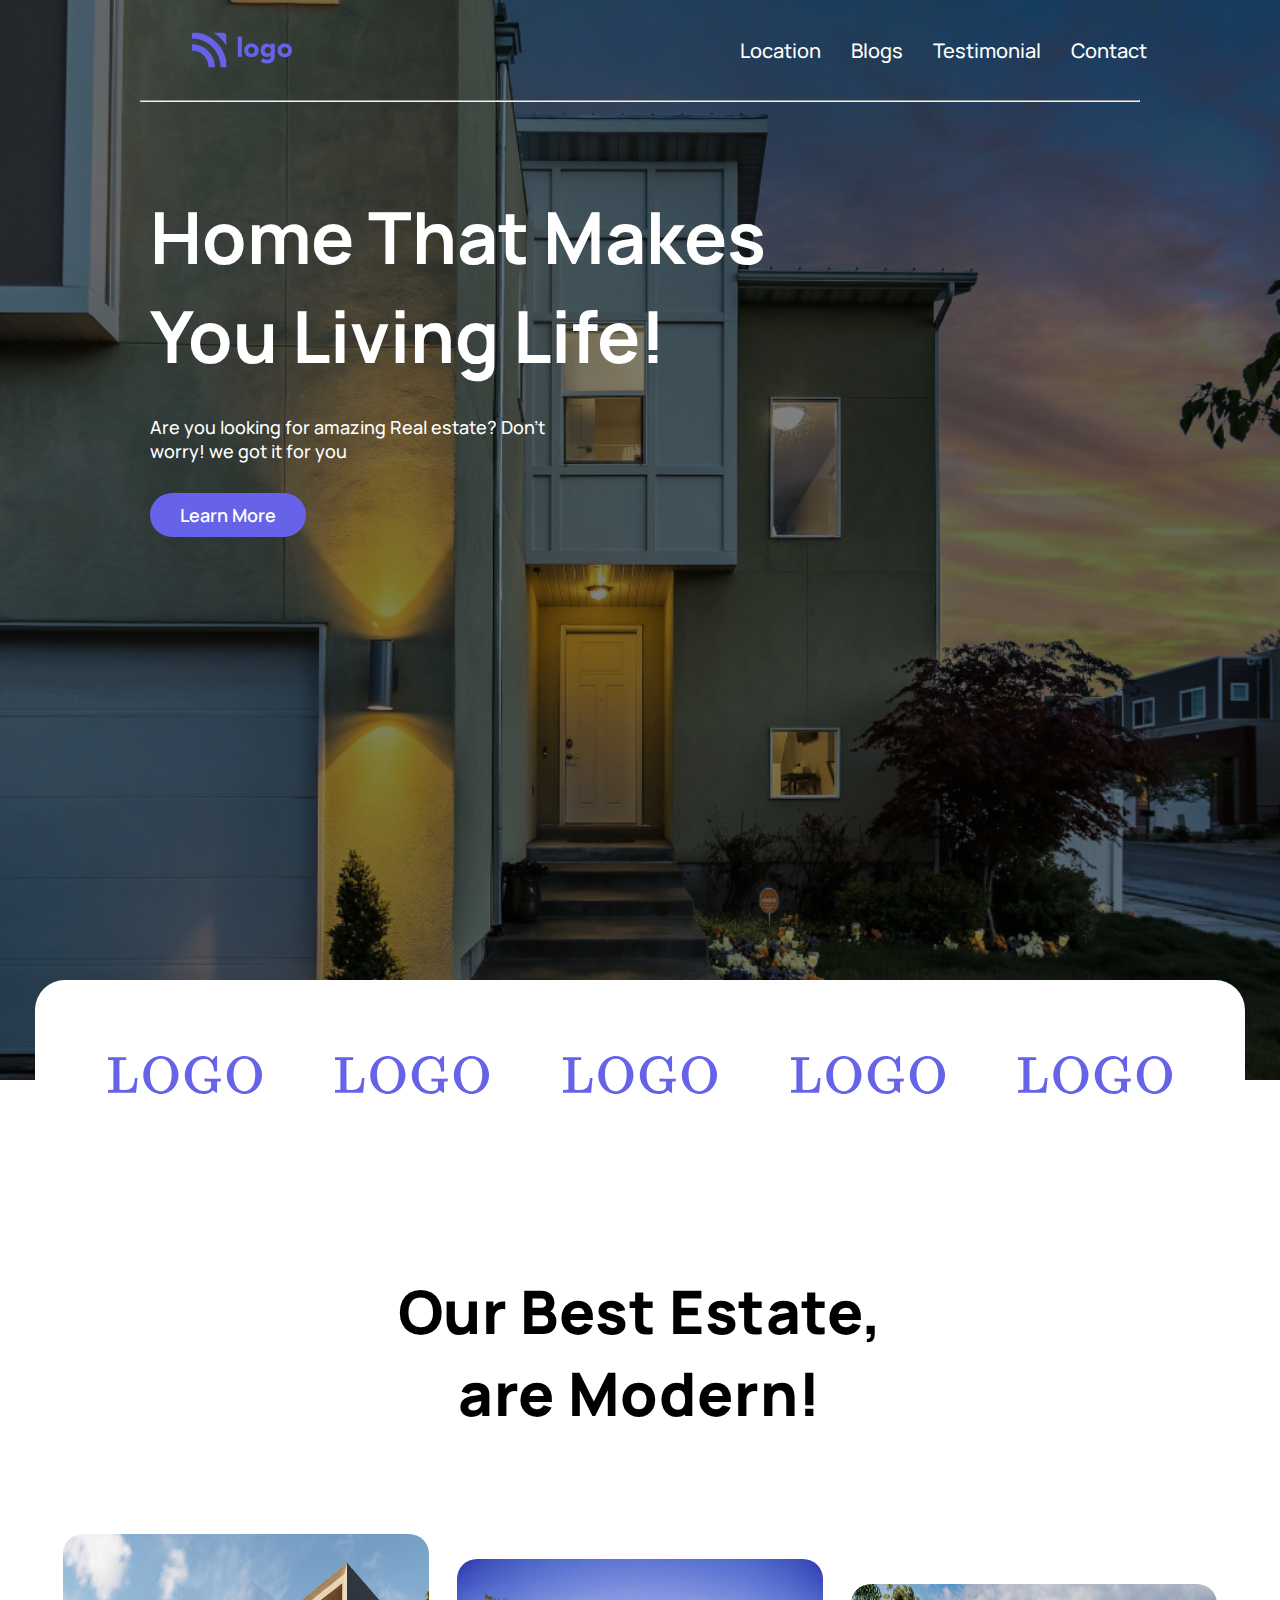
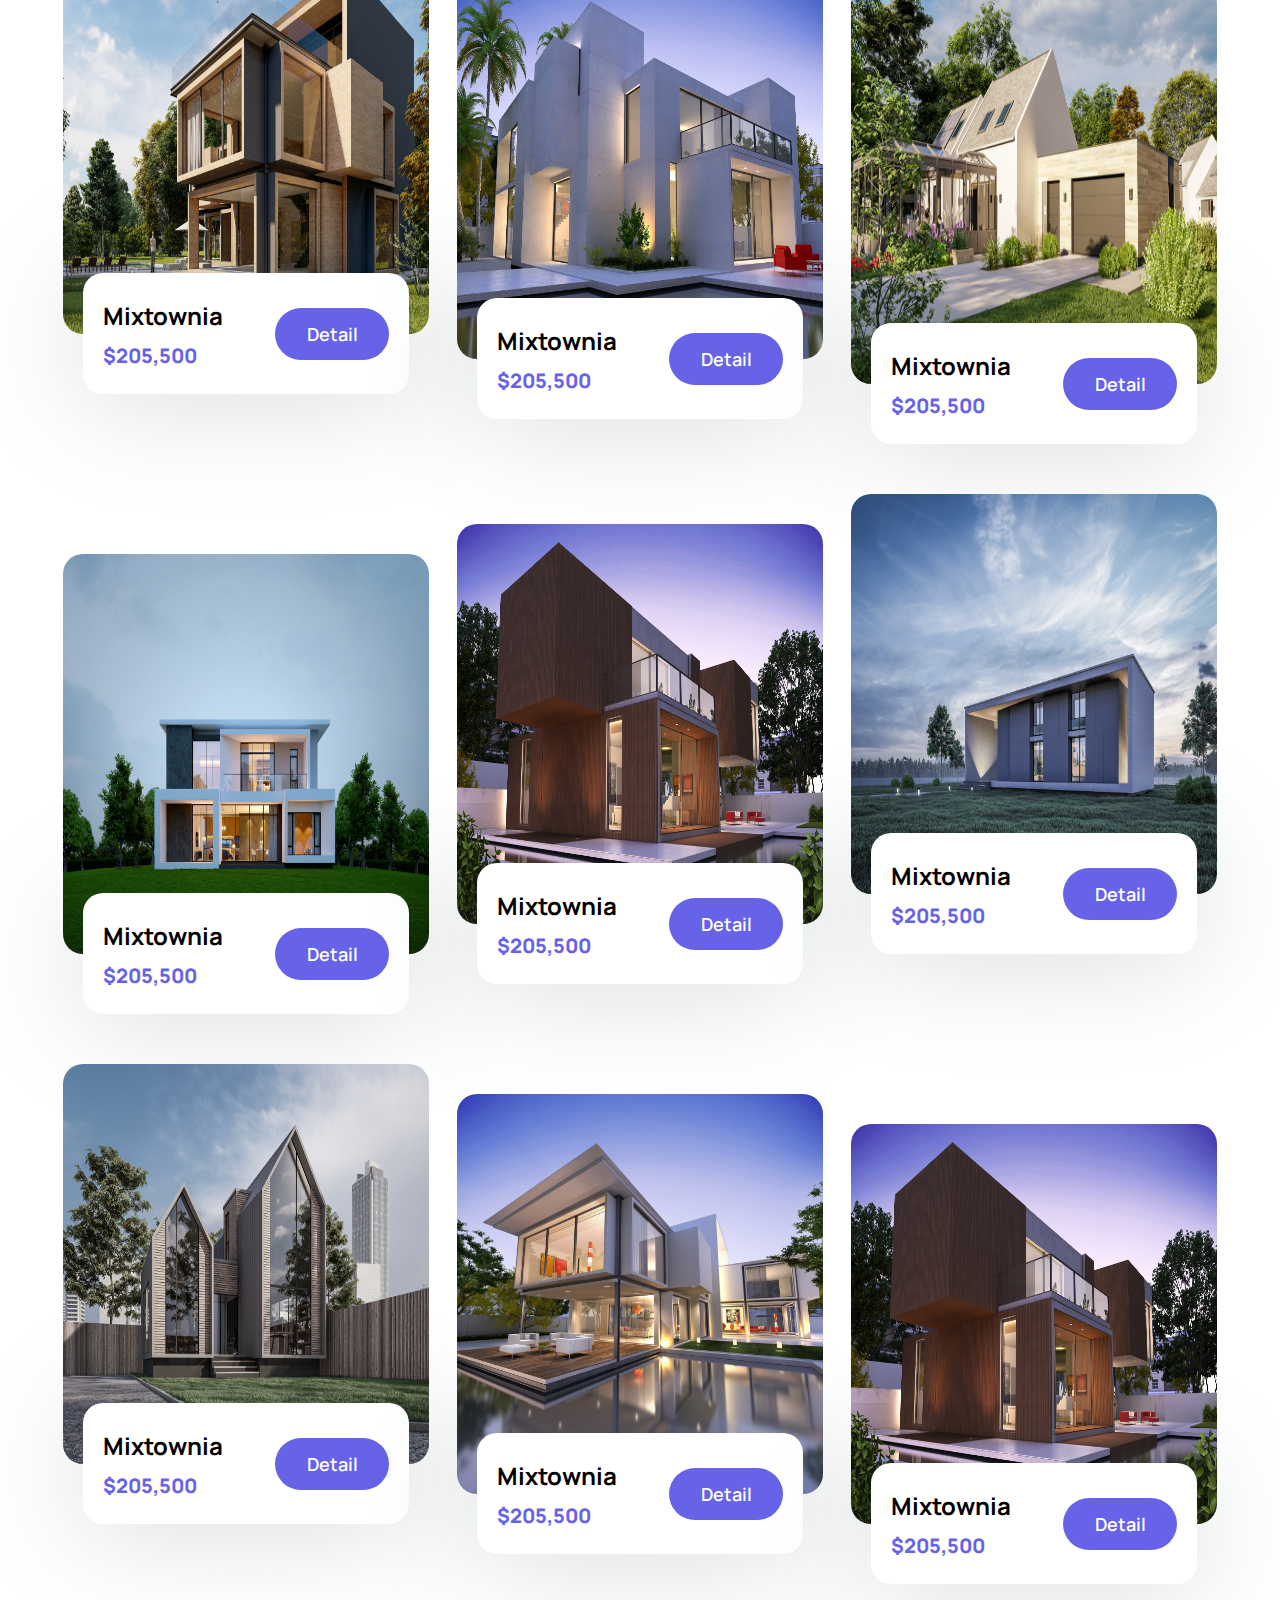
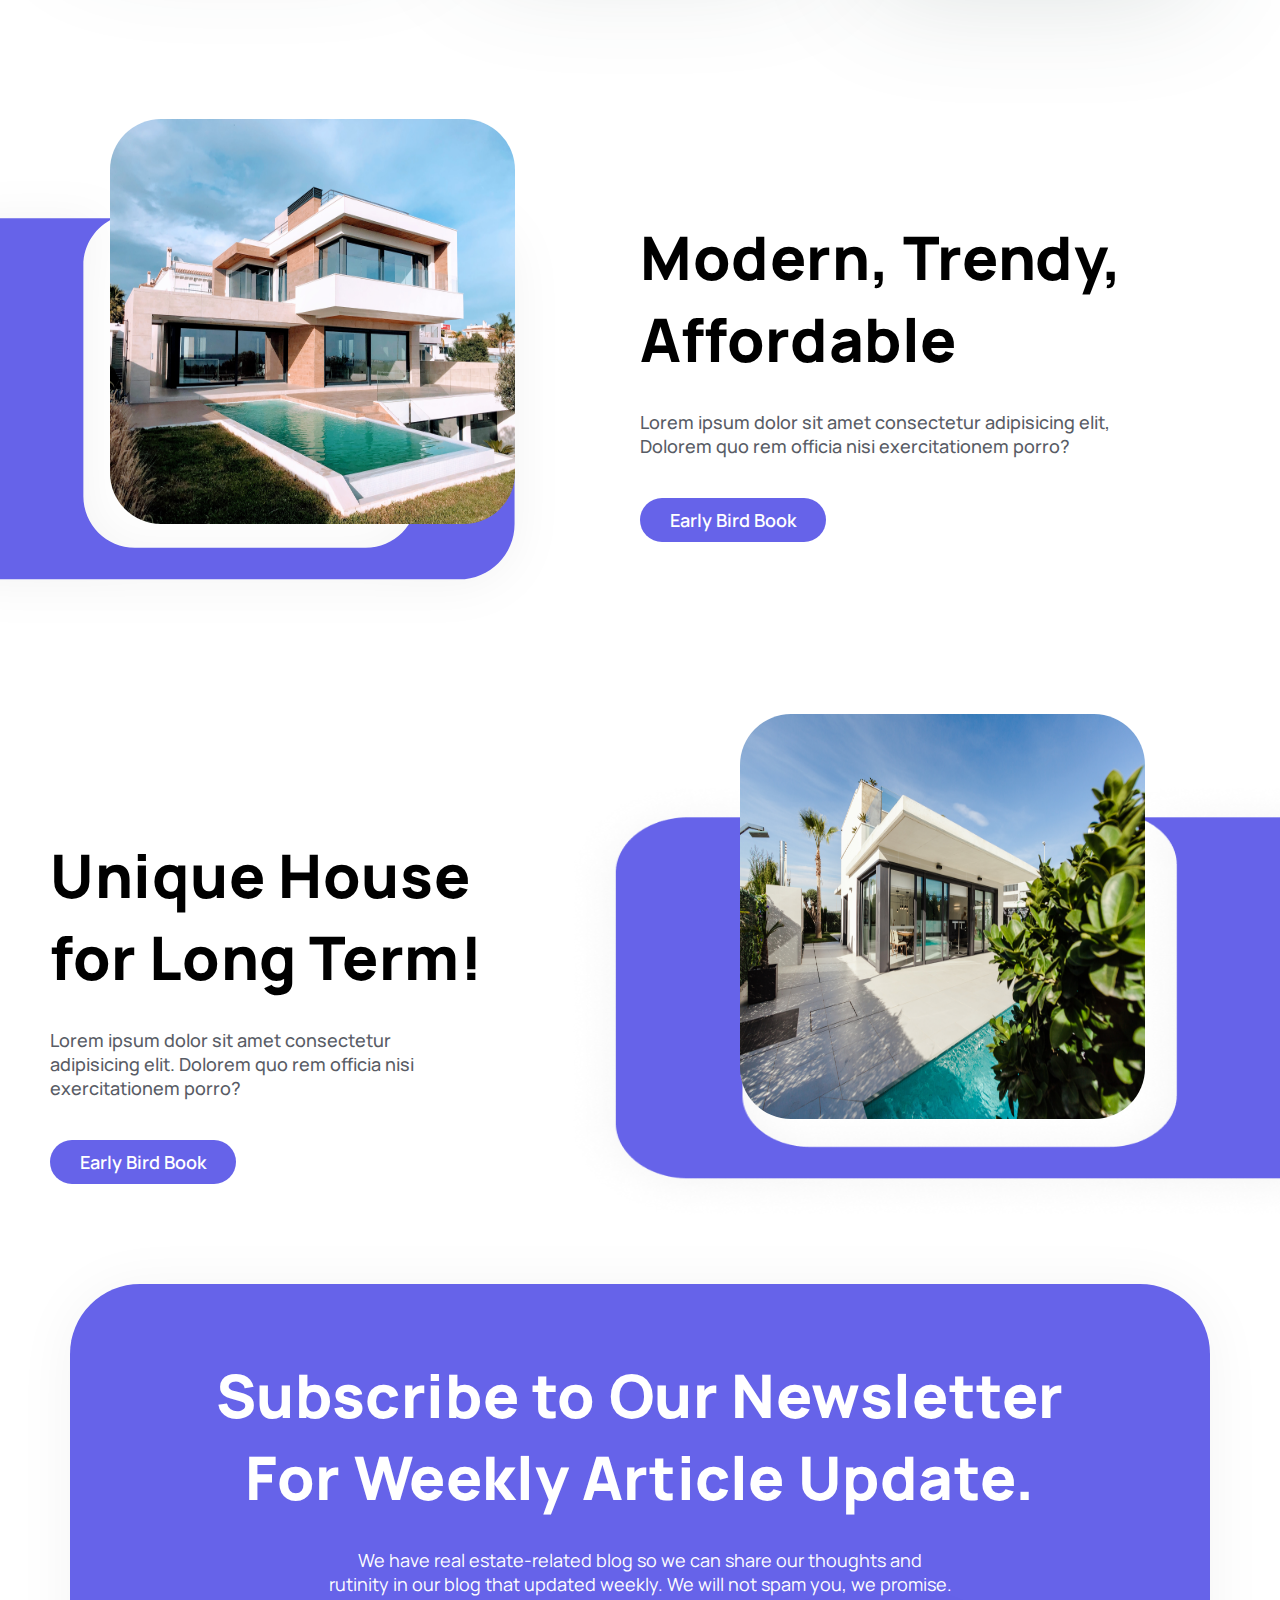
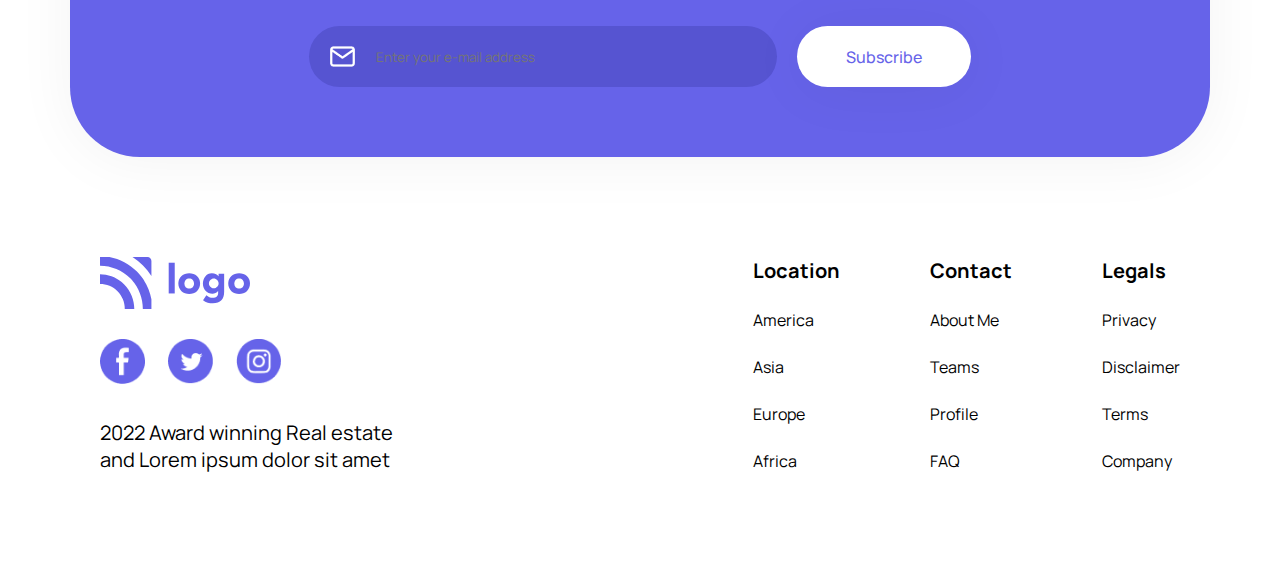
<file: Real Estate/index.html>
<!DOCTYPE html>
<html lang="en">
<head>
    <meta charset="UTF-8">
    <meta name="viewport" content="width=device-width, initial-scale=1.0">
    <title>Real Estate</title>

    <link rel="preconnect" href="https://fonts.googleapis.com" />
    <link rel="preconnect" href="https://fonts.gstatic.com" crossorigin />
    <link
    href="https://fonts.googleapis.com/css2?family=Manrope:wght@200;300;400;500;600;700;800&display=swap"
    rel="stylesheet"
    />

    <link rel="stylesheet" href="./style.css">
</head>
<body>
    <header>
        <nav>
            <img src="./Icons/Logo.svg" alt="Logo">

            <ul>
                <li><a href="">Location</a></li>
                <li><a href="">Blogs</a></li>
                <li><a href="">Testimonial</a></li>
                <li><a href="">Contact</a></li>
            </ul>
        </nav>

        <hr>

        <div>
            <h1>Home That Makes <br>You Living Life!</h1>

            <p>
                Are you looking for amazing Real estate? Don't worry! we got it for you
            </p>
            <button>Learn More</button>
        </div>
    </header>

    <section class="logos">
        <img src="./Icons/logoName.svg" alt="named logo" />
        <img src="./Icons/logoName.svg" alt="named logo" />
        <img src="./Icons/logoName.svg" alt="named logo" />
        <img src="./Icons/logoName.svg" alt="named logo" />
        <img src="./Icons/logoName.svg" alt="named logo" />
    </section>

    <section>
        <h1>Our Best Estate, <br />are Modern!</h1>

        <div class="cards-wrapper">
            <div class="card">
            <img src="./Images/cardImage1.png" alt="cardImage1" />
            <div class="card-box">
                <div>
                <h3>Mixtownia</h3>
                <p>$205,500</p>
                </div>
                <button>Detail</button>
            </div>
        </div>

        <div class="card">
            <img src="./Images/cardImage2.png" alt="cardImage2" />
            <div class="card-box">
            <div>
                <h3>Mixtownia</h3>
                <p>$205,500</p>
            </div>
            <button>Detail</button>
            </div>
        </div>

        <div class="card">
            <img src="./Images/cardImage3.png" alt="cardImage3" />
            <div class="card-box">
            <div>
                <h3>Mixtownia</h3>
                <p>$205,500</p>
            </div>
            <button>Detail</button>
            </div>
        </div>

        <div class="card">
            <img src="./Images/cardImage4.png" alt="cardImage4" />
            <div class="card-box">
            <div>
                <h3>Mixtownia</h3>
                <p>$205,500</p>
            </div>
            <button>Detail</button>
            </div>
        </div>

        <div class="card">
            <img src="./Images/cardImage9.png" alt="cardImage5" />
            <div class="card-box">
            <div>
                <h3>Mixtownia</h3>
                <p>$205,500</p>
            </div>
            <button>Detail</button>
            </div>
        </div>

        <div class="card">
            <img src="./Images/cardImage6.png" alt="cardImage6" />
            <div class="card-box">
            <div>
                <h3>Mixtownia</h3>
                <p>$205,500</p>
            </div>
            <button>Detail</button>
            </div>
        </div>

        <div class="card">
            <img src="./Images/cardImage7.png" alt="cardImage7" />
            <div class="card-box">
            <div>
                <h3>Mixtownia</h3>
                <p>$205,500</p>
            </div>
            <button>Detail</button>
            </div>
        </div>

        <div class="card">
            <img src="./Images/cardImage8.png" alt="cardImage8" />
            <div class="card-box">
            <div>
                <h3>Mixtownia</h3>
                <p>$205,500</p>
            </div>
            <button>Detail</button>
            </div>
        </div>

        <div class="card">
            <img src="./Images/cardImage9.png" alt="cardImage9" />
            <div class="card-box">
            <div>
                <h3>Mixtownia</h3>
                <p>$205,500</p>
            </div>
            <button>Detail</button>
            </div>
            </div>
        </div>
    </section>

    <section class="features-section first-feature-section">
        <div>
        <img src="./Icons/featureImageBg1.svg" alt="image background" />
        <img src="./Images/featuresImage1.png" alt="feature image 1" />
        </div>
        <div>
        <h1>Modern, Trendy, Affordable</h1>
        <p>
            Lorem ipsum dolor sit amet consectetur adipisicing elit, Dolorem quo
            rem officia nisi exercitationem porro?
        </p>
        <button>Early Bird Book</button>
        </div>
    </section>

    <section class="features-section second-feature-section">
        
        <div>
        <h1>Unique House for Long Term!</h1>
        <p>
            Lorem ipsum dolor sit amet consectetur adipisicing elit. Dolorem quo
            rem officia nisi exercitationem porro?
        </p>
        <button>Early Bird Book</button>
        </div>

        <div>
        <img src="./Icons/featureImageBg2.png" alt="image background" />
        <img src="./Images/featuresImage2.png" alt="feature image 2" />
        </div>
    </section>

    <section class="newsletter">
        <h1>Subscribe to Our Newsletter <br> For Weekly Article Update.</h1>
        <p>
        We have real estate-related blog so we can share our thoughts and rutinity in our blog that updated weekly. We will not spam you, we promise.
        </p>
        <form>
        <div>
            <img src="./Icons/mail.png" alt="mail">
            <input type="text" placeholder="Enter your e-mail address"/>
        </div>
        <button>Subscribe</button>
        </form>
    </section>

    <footer>
        <div>
            <img src="./Icons/Logo.svg" alt="logo" />
            <div>
            <img src="./Icons/facebook.png" alt="facebook icon" />
            <img src="./Icons/twitter.png" alt="twitter icon" />
            <img src="./Icons/instagram.png" alt="instagram icon" />
            </div>
            <p>2022 Award winning Real estate and Lorem ipsum dolor sit amet</p>
        </div>

        <div class="footer-links">
            <div class="footer-links-content">
                <ul>
                    <li><a href="#">Location</a></li>
                    <li><a href="#">America</a></li>
                    <li><a href="#">Asia</a></li>
                    <li><a href="#">Europe</a></li>
                    <li><a href="#">Africa</a></li>
                </ul>
            </div>

            <div class="footer-links-content">
                <ul>
                    <li><a href="#">Contact</a></li>
                    <li><a href="#">About Me</a></li>
                    <li><a href="#">Teams</a></li>
                    <li><a href="#">Profile</a></li>
                    <li><a href="#">FAQ</a></li>
                </ul>
            </div>
    
            <div class="footer-links-content">
                <ul>
                    <li><a href="#">Legals</a></li>
                    <li><a href="#">Privacy</a></li>
                    <li><a href="#">Disclaimer</a></li>
                    <li><a href="#">Terms</a></li>
                    <li><a href="#">Company</a></li>
                </ul>
            </div>
        </div>
    </footer>

</body>
</html>
</file>
<file: Real Estate/style.css>
*{
    margin: 0px;
    padding: 0px;
    box-sizing: border-box;
    font-family: "Manrope";
}

body{
    background-color:white;
}

header {
        background-image: linear-gradient(rgba(0, 0, 0, 0.5), rgba(0, 0, 0, 0.5)), url("./Images/mainBackground.png");
        background-position: center;
        background-repeat: no-repeat;
        background-size: cover;
        height: 120vh;
        position: relative;
}

nav{
    display: flex;
    align-items: center;
    /* margin-top: 10%; */
    padding: 30px 0px;
}

nav img{
    height: 40px;
    width: 100px;
    margin-left: 15%;
}

nav ul {
    display: flex;
    align-items: center;
    list-style: none;
    gap: 30px;
    margin-left: 35%;
}

nav ul a{
    color: white;
    text-decoration: none;
    font-size: 20px;
    font-weight: 500;
}

hr{
    margin: 0px 140px;
}

header div {
    color: #ffffff;
    margin-left: 150px;
    margin-top: 85px;
}

header div h1{
    font-size: 72px;
    margin-bottom: 30px;
}

header div p {
    font-size: 18px;
    margin-bottom: 30px;
    font-weight: 500;
    width: 410px;
}

header div button {
    background: #6663e9;
    border: none;
    border-radius: 30px;
    padding: 10px 30px;
    color: #ffffff;
    font-weight: 600;
    font-size: 18px;
}

.logos {
    background-color: #fff;
    margin: 0 35px;
    height: 190px;
    display: flex;
    align-items: center;
    justify-content: space-evenly;
    border-radius: 30px;
    position: relative;
    bottom: 100px;
}
.logos img {
    width: 156px;
    height: 38px;
}

section h1 {
    font-weight: 800;
    font-size: 60px;
    text-align: center;
    letter-spacing: 0.01em;
}

.cards-wrapper {
    display: flex;
    flex-wrap: wrap;
    align-items: center;
    justify-content: center;
    gap: 10px;
    margin-top: 50px;
    position: relative;
}

.card {
    flex-basis: 30%;
    display: flex;
    flex-direction: column;
    align-items: center;
    justify-content: center;
    position: relative;
}

.card img {
    width: 366px;
    height: 400px;
    border-radius: 20px;
}

.card-box {
    width: 326px;
    height: 121px;
    border-radius: 20px;
    background: #ffffff;
    box-shadow: 0px 4px 120px rgba(58, 86, 78, 0.2);
    position: absolute;
    bottom: -60px;
    padding: 15px 20px;
    display: flex;
    align-items: center;
    justify-content: space-between;
}

.card-box button {
    background-color: #6663e9;
    border: none;
    border-radius: 30px;
    padding: 10px 30px;
    color: white;
    font-weight: 600;
    font-size: 18px;
    width: 114px;
    height: 52px;
}

.card-box div h3 {
    font-weight: 700;
    font-size: 24px;
    margin-bottom: 10px;
}

.card-box div p {
    font-weight: 800;
    font-size: 20px;
    color: #6663e8;
    text-shadow: 0px 4px 60px rgba(0, 0, 0, 0.05);
}

.cards-wrapper div:nth-child(2) {
    margin-top: 50px;
}
.cards-wrapper div:nth-child(3) {
    margin-top: 100px;
}
.cards-wrapper div:nth-child(4) {
    margin-top: 160px;
}
.cards-wrapper div:nth-child(5) {
    margin-top: 100px;
}
.cards-wrapper div:nth-child(6) {
    margin-top: 40px;
}
.cards-wrapper div:nth-child(7) {
    margin-top: 40px;
}
.cards-wrapper div:nth-child(8) {
    margin-top: 100px;
}
.cards-wrapper div:nth-child(9) {
    margin-top: 160px;
}

.features-section {
    display: flex;
    align-items: center;
    justify-content: center;
    margin-top: 250px;
}

.features-section div {
    width: 50%;
}

.first-feature-section div:first-child img:first-child {
    position: absolute;
    left: -80px;
    z-index: -1;
    width: 726px;
    height: 456px;
}

.features-section div:first-child img:last-child {
    position: relative;
    width: 405px;
    height: 405px;
    border-radius: 51px;
    bottom: 55px;
    left: 110px;
}

.features-section h1 {
    font-weight: 800;
    font-size: 60px;
    letter-spacing: 0.01em;
    margin-bottom: 30px;
    text-align: start;
}

.features-section p {
    font-weight: 500;
    font-size: 18px;
    color: #585c65;
    margin-bottom: 40px;
    max-width: 80%;
}

.features-section button {
    background: #6663e9;
    border: none;
    border-radius: 30px;
    padding: 10px 30px;
    color: #ffffff;
    font-weight: 600;
    font-size: 18px;
}

.second-feature-section {
    display: flex;
    align-items: center;
    justify-content: center;
}

.second-feature-section div {
    width: 50%;
}

.second-feature-section div:last-child{
    position: relative;
}

.second-feature-section div:last-child img:first-child {
    position: absolute;
    right: 0;
    width: 726px;
    height: 456px;
    bottom: -220px;
}

.second-feature-section div:last-child img:last-child {
    position: absolute;
    width: 405px;
    height: 405px;
    border-radius: 51px;
    right: 135px;
    bottom: -110px;
}

.second-feature-section div:first-child {
    padding: 0 50px;
}

.second-feature-section div:first-child h1 {
    width: 90%;
}

.newsletter {
    margin: 100px 70px;
    background: #6663e9;
    box-shadow: 0px 4px 60px rgba(0, 0, 0, 0.05);
    border-radius: 70px;
    display: flex;
    flex-direction: column;
    align-items: center;
    justify-content: center;
    gap: 30px;
    padding: 70px 0;
    color: #ffffff;
    text-align: center;
}

.newsletter h1 {
    font-weight: 800;
    font-size: 60px;
}

.newsletter p {
    font-weight: 400;
    font-size: 18px;
    width: 55%;
}

.newsletter form {
    display: flex;
    align-items: center;
    gap: 20px;
}

.newsletter form div {
    display: flex;
    align-items: center;
    gap: 20px;
    background: #5654d1;
    border-radius: 40px;
    width: 468px;
    height: 61px;
    padding: 0 20px;
}

.newsletter form input {
    background-color: transparent;
    border: none;
}

.newsletter form button {
    background: #ffffff;
    box-shadow: 0px 4px 60px rgba(0, 0, 0, 0.05);
    border-radius: 40px;
    width: 174px;
    height: 61px;
    color: #6663e9;
    border: none;
    font-size: 16px;
    font-weight: 500;
}

footer {
    display: flex;
    align-items: flex-start;
    margin: 0 100px;
    justify-content: space-between;
    margin-bottom: 80px;
}

footer div:first-child {
    display: flex;
    flex-direction: column;
    gap: 30px;
}

footer div:first-child img {
    width: 150px;
}

footer div:first-child div img {
    width: 45px;
    height: 45px;
    margin-right: 20px;
}

footer div:first-child p {
    width: 300px;
    font-weight: 400;
    font-size: 20px;
}

.footer-links {
    display: flex;
    align-items: flex-start;
    justify-content: space-between;
    gap: 90px;
}

.footer-links-content {
    display: flex;
    flex-direction: column;
}

.footer-links-content ul li a {
    color: black;
    text-decoration: none;
}

.footer-links-content ul li:first-child {
    font-weight: 700;
    font-size: 20px;
}

.footer-links-content ul li{
    margin-bottom: 25px;
    list-style: none;

}
</file>
